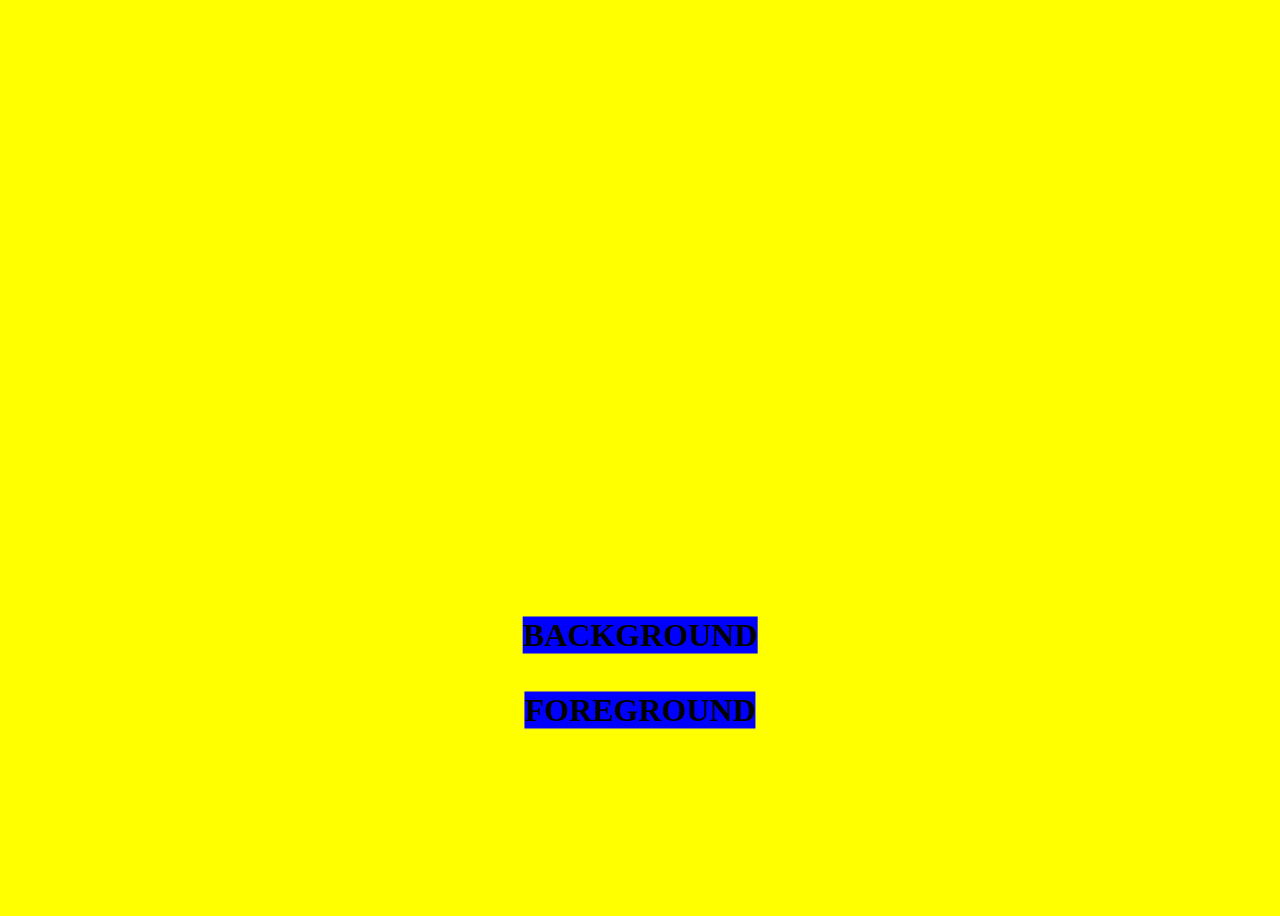
<file: parallax-simple/index.html>
<!DOCTYPE html>
<html lang="en">
  <head>
    <meta charset="utf-8">
    <link rel="stylesheet" href="css/main.css">
    <title>Parallax Simple Demo</title>
  </head>
  <body>
    <div class="parallax">
      <section class="parallax-layer parallax-fore">
        <h2>FOREGROUND</h2>
      </section>
      <section class="parallax-layer parallax-back">
        <h2>BACKGROUND</h2>
      </section>
    </div> <!-- End of Parallax -->



  </body>
</html>
</file>
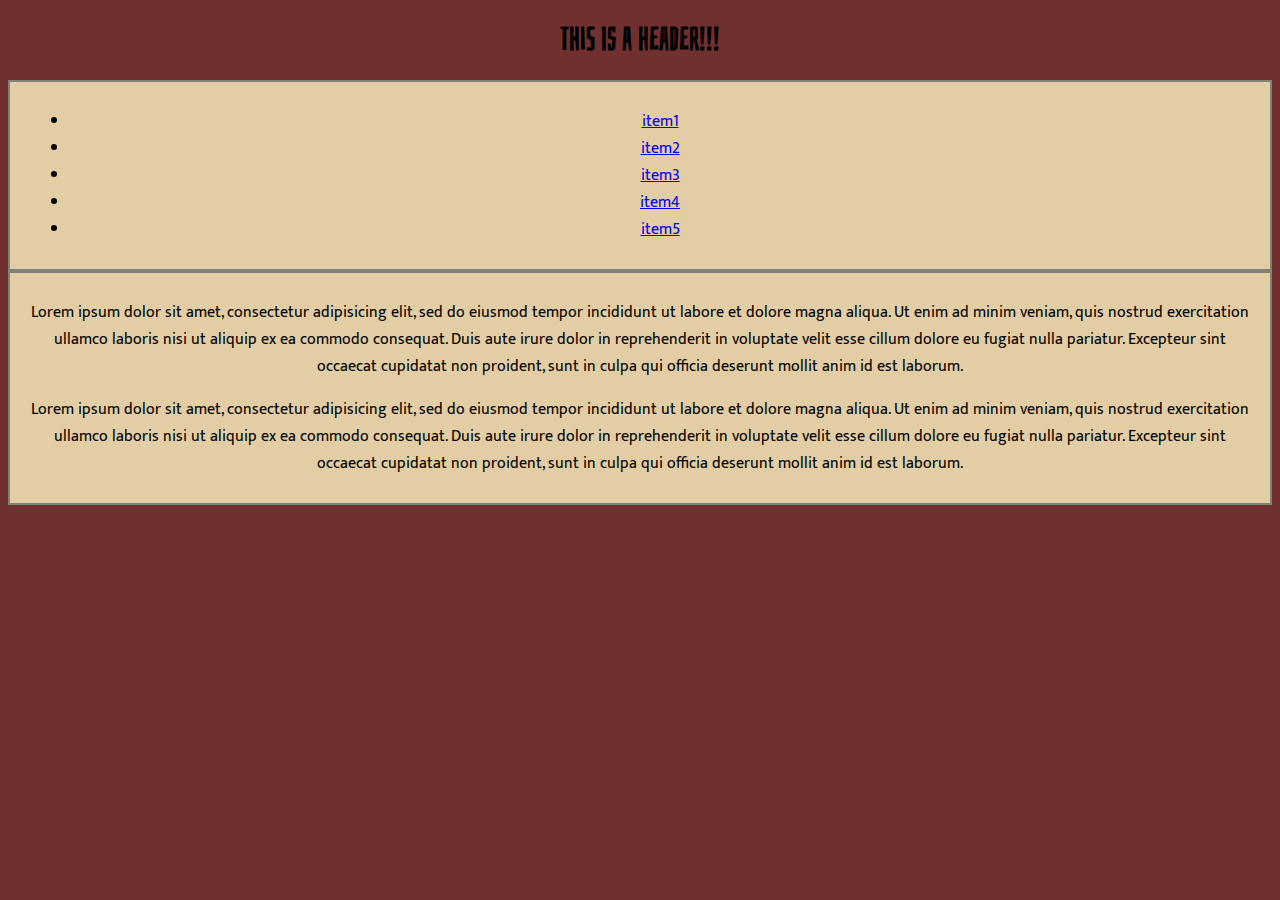
<file: sassdemo/index.html>
<!DOCTYPE html>
<html lang="en">
<head>
  <meta charset="UTF-8">
  <meta name="viewport" content="width=device-width, initial-scale=1.0">
  <meta http-equiv="X-UA-Compatible" content="ie=edge">
  <link rel="stylesheet" href="css/main.css">
  <title>Document</title>
</head>
<body>
  <header>
    <h1>This is a header!!!</h1>
  </header>
  <nav>
    <ul>
      <li><a href="#">item1</a></li>
      <li><a href="#">item2</a></li>
      <li><a href="#">item3</a></li>
      <li><a href="#">item4</a></li>
      <li><a href="#">item5</a></li>
    </ul>
  </nav>
  </body>
  </html>
  <article class="first">
<p>Lorem ipsum dolor sit amet, consectetur adipisicing elit, sed do eiusmod tempor incididunt ut labore et dolore magna aliqua. Ut enim ad minim veniam, quis nostrud exercitation ullamco laboris nisi ut aliquip ex ea commodo consequat. Duis aute irure dolor in reprehenderit in voluptate velit esse cillum dolore eu fugiat nulla pariatur. Excepteur sint occaecat cupidatat non proident, sunt in culpa qui officia deserunt mollit anim id est laborum.</p>
<p>Lorem ipsum dolor sit amet, consectetur adipisicing elit, sed do eiusmod tempor incididunt ut labore et dolore magna aliqua. Ut enim ad minim veniam, quis nostrud exercitation ullamco laboris nisi ut aliquip ex ea commodo consequat. Duis aute irure dolor in reprehenderit in voluptate velit esse cillum dolore eu fugiat nulla pariatur. Excepteur sint occaecat cupidatat non proident, sunt in culpa qui officia deserunt mollit anim id est laborum.</p>
</article>
</file>
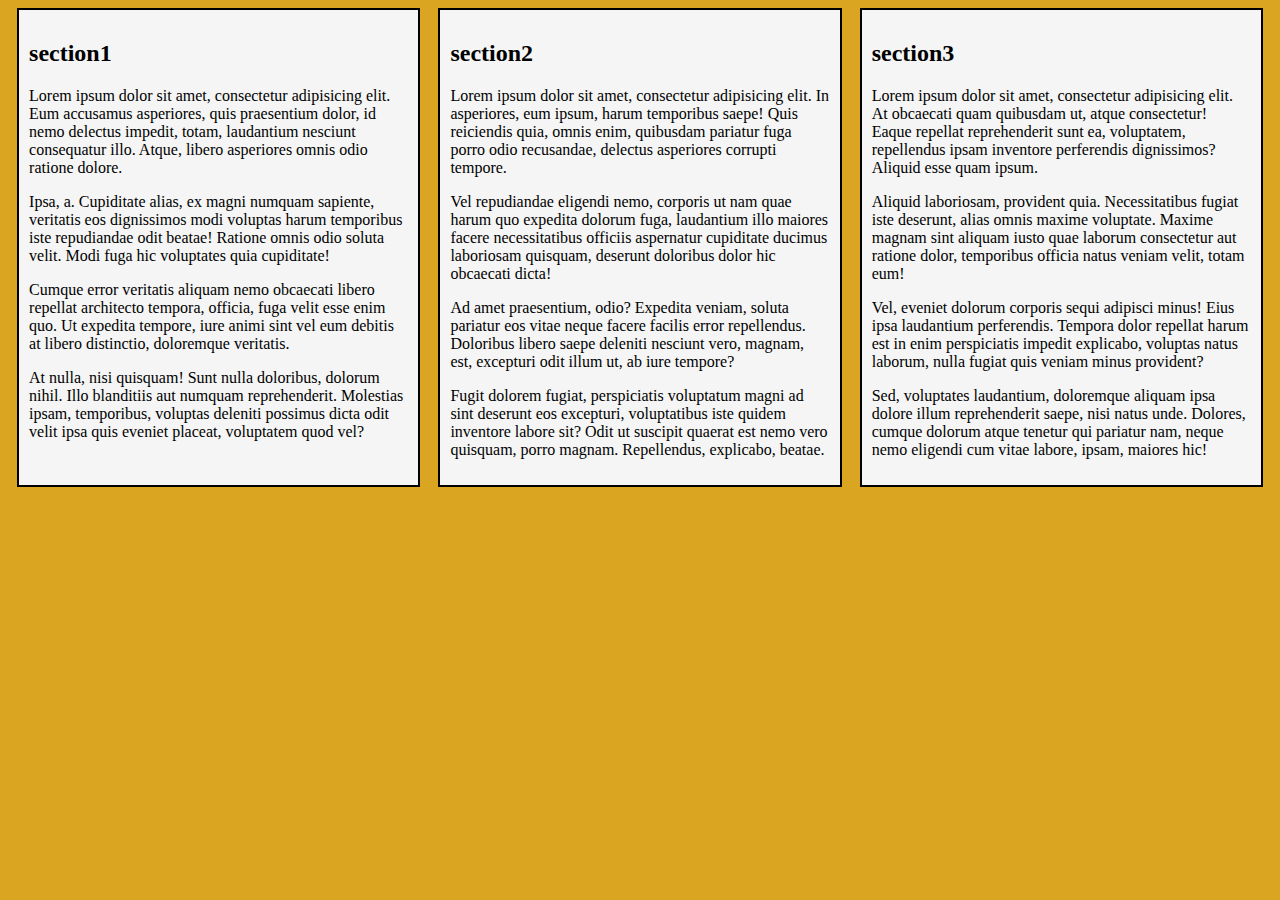
<file: flexboxdemo/flexdemo.html>
<!DOCTYPE html>
<html lang="en">
<head>
  <meta charset="UTF-8">
  <meta name="viewport" content="width=device-width, initial-scale=1.0">
  <meta http-equiv="X-UA-Compatible" content="ie=edge">
  <title>Document</title>
  <style media="screen">
    body{
      background: goldenrod;
    }
    section{
      background: whitesmoke;
      border: solid 2px black;
      padding: 10px;
      width: 30%;
    }
    h1{
      text-align: center;
    }
    main{
      display: inline-flex;
      justify-content: space-around;
      flex-flow: row;
    }
    @media only screen and (max-width: 500px){
      main{
flex-flow: column;


      }
      section{
        width: 95%;
      }
    }
  </style>
</head>
<body>
  <!-- main>section*3>h2+p*4>lorem -->
  <main>
    <section>
      <h2>section1</h2>
      <p>Lorem ipsum dolor sit amet, consectetur adipisicing elit. Eum accusamus asperiores, quis praesentium dolor, id nemo delectus impedit, totam, laudantium nesciunt consequatur illo. Atque, libero asperiores omnis odio ratione dolore.</p>
      <p>Ipsa, a. Cupiditate alias, ex magni numquam sapiente, veritatis eos dignissimos modi voluptas harum temporibus iste repudiandae odit beatae! Ratione omnis odio soluta velit. Modi fuga hic voluptates quia cupiditate!</p>
      <p>Cumque error veritatis aliquam nemo obcaecati libero repellat architecto tempora, officia, fuga velit esse enim quo. Ut expedita tempore, iure animi sint vel eum debitis at libero distinctio, doloremque veritatis.</p>
      <p>At nulla, nisi quisquam! Sunt nulla doloribus, dolorum nihil. Illo blanditiis aut numquam reprehenderit. Molestias ipsam, temporibus, voluptas deleniti possimus dicta odit velit ipsa quis eveniet placeat, voluptatem quod vel?</p>
    </section>
    <section>
      <h2>section2</h2>
      <p>Lorem ipsum dolor sit amet, consectetur adipisicing elit. In asperiores, eum ipsum, harum temporibus saepe! Quis reiciendis quia, omnis enim, quibusdam pariatur fuga porro odio recusandae, delectus asperiores corrupti tempore.</p>
      <p>Vel repudiandae eligendi nemo, corporis ut nam quae harum quo expedita dolorum fuga, laudantium illo maiores facere necessitatibus officiis aspernatur cupiditate ducimus laboriosam quisquam, deserunt doloribus dolor hic obcaecati dicta!</p>
      <p>Ad amet praesentium, odio? Expedita veniam, soluta pariatur eos vitae neque facere facilis error repellendus. Doloribus libero saepe deleniti nesciunt vero, magnam, est, excepturi odit illum ut, ab iure tempore?</p>
      <p>Fugit dolorem fugiat, perspiciatis voluptatum magni ad sint deserunt eos excepturi, voluptatibus iste quidem inventore labore sit? Odit ut suscipit quaerat est nemo vero quisquam, porro magnam. Repellendus, explicabo, beatae.</p>
    </section>
    <section>
      <h2>section3</h2>
      <p>Lorem ipsum dolor sit amet, consectetur adipisicing elit. At obcaecati quam quibusdam ut, atque consectetur! Eaque repellat reprehenderit sunt ea, voluptatem, repellendus ipsam inventore perferendis dignissimos? Aliquid esse quam ipsum.</p>
      <p>Aliquid laboriosam, provident quia. Necessitatibus fugiat iste deserunt, alias omnis maxime voluptate. Maxime magnam sint aliquam iusto quae laborum consectetur aut ratione dolor, temporibus officia natus veniam velit, totam eum!</p>
      <p>Vel, eveniet dolorum corporis sequi adipisci minus! Eius ipsa laudantium perferendis. Tempora dolor repellat harum est in enim perspiciatis impedit explicabo, voluptas natus laborum, nulla fugiat quis veniam minus provident?</p>
      <p>Sed, voluptates laudantium, doloremque aliquam ipsa dolore illum reprehenderit saepe, nisi natus unde. Dolores, cumque dolorum atque tenetur qui pariatur nam, neque nemo eligendi cum vitae labore, ipsam, maiores hic!</p>
    </section>
  </main>
</body>
</html>
</file>
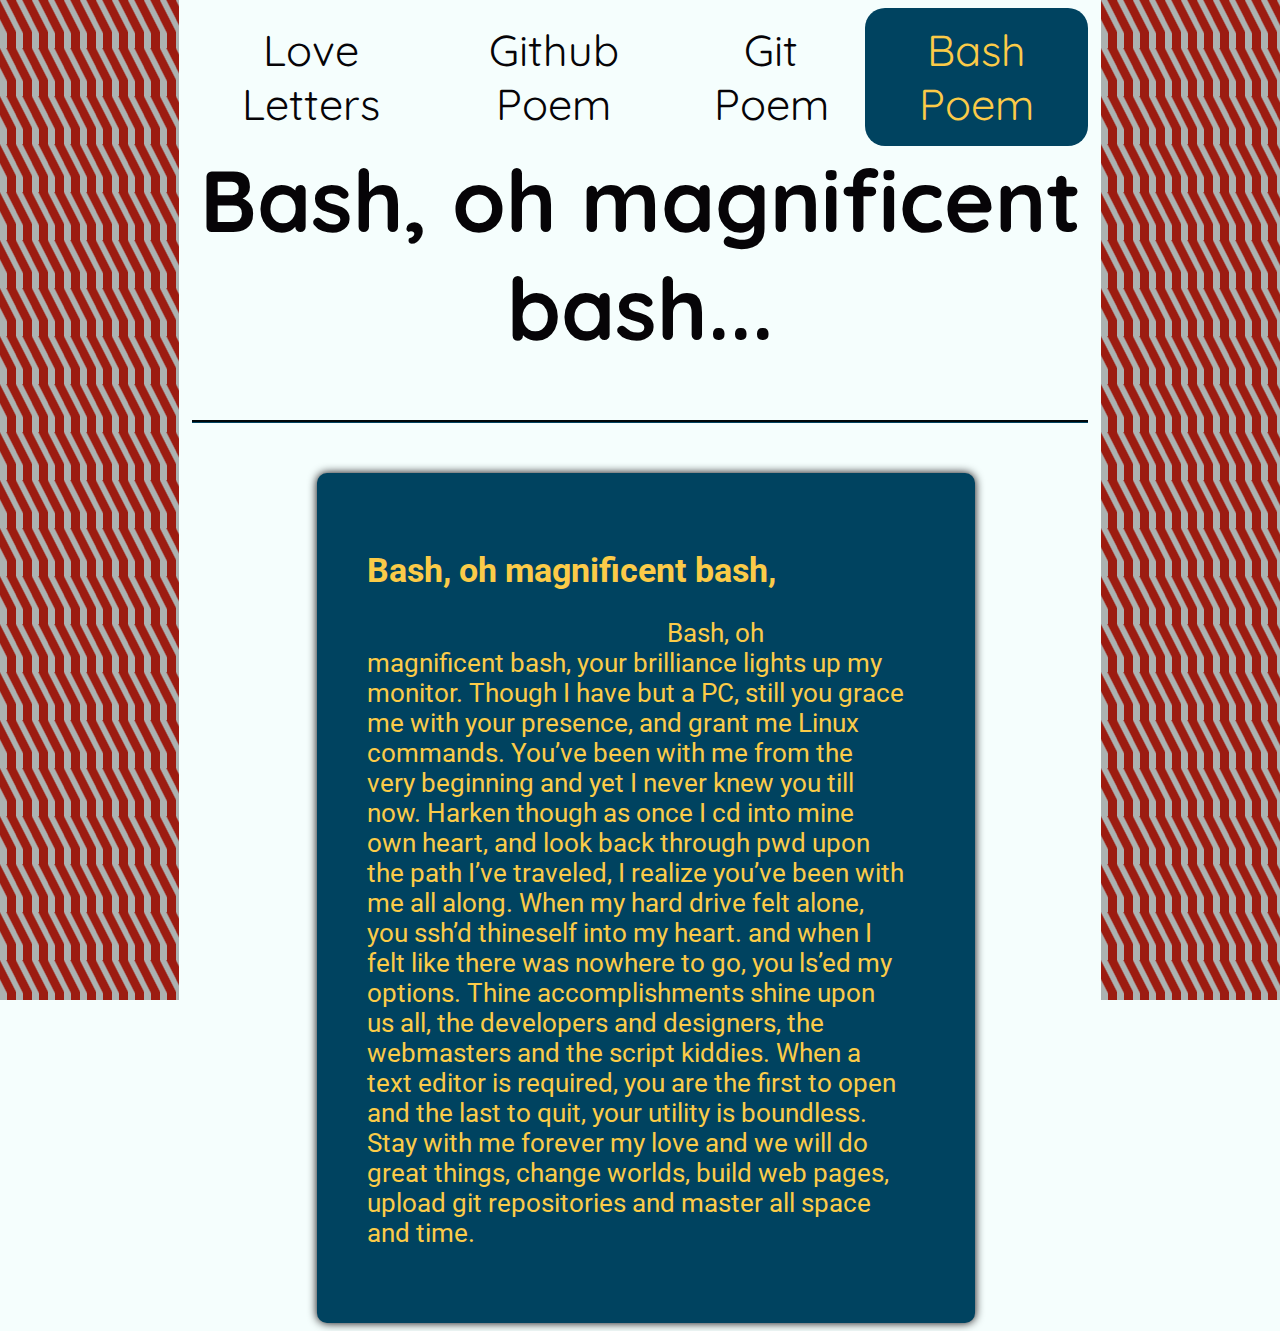
<file: SOPLoveletter/bash.html>
<!DOCTYPE html>
<html lang="en">
<head>
  <meta charset="UTF-8">
  <meta name="viewport" content="width=device-width, initial-scale=1.0">
  <meta http-equiv="X-UA-Compatible" content="ie=edge">
  <link rel="stylesheet" href="css/bash.css">
  <link href="https://fonts.googleapis.com/css?family=Amatic+SC|Pacifico|Quicksand|Roboto|VT323" rel="stylesheet">
  <title>Love Git</title>
</head>
<body>
  <main>
    <nav>
      <a href="sop.html"><button type="button" name="button" class="button">Love Letters </button></a>
      <a href="github.html"><button type="button" name="button" class="button">Github Poem </button> </a>
      <a href="Git.html"><button type="button" name="button" class="button">Git Poem</button></a>
      <a href="bash.html"><button type="button" name="button" class="button landed">Bash Poem</button></a>
    </nav>
    <header>
      <h1>Bash, oh magnificent bash...</h1>

    </header>
    <article class="poem">
      <div class="head">
        <h2>Bash, oh magnificent bash,  </h2>
      </div>
      <p>
          Bash, oh magnificent bash, your brilliance lights up my monitor.  Though I have but a PC, still you grace me with your presence, and grant me Linux commands.  You’ve been with me from the very beginning and yet I never knew you till now. Harken though as once I cd into mine own heart, and look back through pwd upon the path I’ve traveled, I realize you’ve been with me all along.  When my hard drive felt alone, you ssh’d thineself into my heart. and when I felt like there was nowhere to go, you ls’ed my options.  Thine accomplishments shine upon us all, the developers and designers, the webmasters and the script kiddies. When a text editor is required, you are the first to open and the last to quit, your utility is boundless.  Stay with me forever my love and we will do great things, change worlds, build web pages, upload git repositories and master all space and time.
      </p>

    </article>
  </main>
  <div class="deco1"></div>
  <div class="deco2"></div>
</body>
</html>
</file>
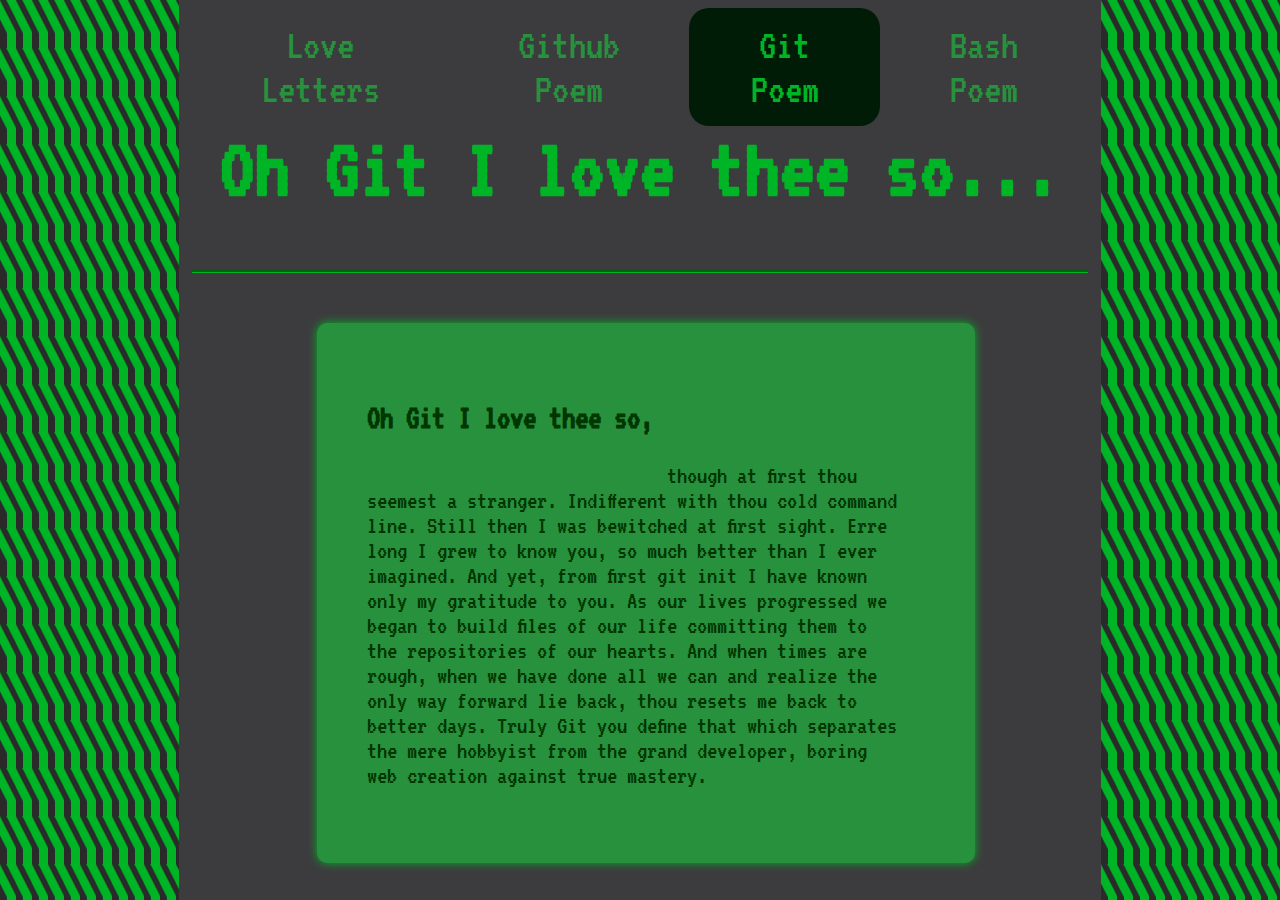
<file: SOPLoveletter/Git.html>
<!DOCTYPE html>
<html lang="en">
<head>
  <meta charset="UTF-8">
  <meta name="viewport" content="width=device-width, initial-scale=1.0">
  <meta http-equiv="X-UA-Compatible" content="ie=edge">
  <link rel="stylesheet" href="css/git.css">
  <link href="https://fonts.googleapis.com/css?family=Amatic+SC|Pacifico|Quicksand|Roboto|VT323" rel="stylesheet">
  <title>Love Git</title>
</head>
<body>
  <main>
    <nav>
      <a href="sop.html"><button type="button" name="button" class="button">Love Letters </button></a>
      <a href="github.html"><button type="button" name="button" class="button">Github Poem </button> </a>
      <a href="Git.html"><button type="button" name="button" class="button landed">Git Poem</button></a>
      <a href="bash.html"><button type="button" name="button" class="button">Bash Poem</button></a>
    </nav>
    <header>
      <h1>Oh Git I love thee so...</h1>

    </header>
    <article class="poem">
      <div class="head">
        <h2>Oh Git I love thee so,  </h2>
      </div>
      <p>
          though at first thou seemest a stranger. Indifferent with thou cold command line. Still then I was bewitched at first sight.  Erre long I grew to know you, so much better than I ever imagined. And yet, from first git init I have known only my gratitude to you.  As our lives progressed we began to build files of our life committing them to the repositories of our hearts.  And when times are rough, when we have done all we can and realize the only way forward lie back, thou resets me back to better days.  Truly Git you define that which separates the mere hobbyist from the grand developer, boring web creation against true mastery.
      </p>

    </article>
  </main>
  <div class="deco1"></div>
  <div class="deco2"></div>
</body>
</html>
</file>
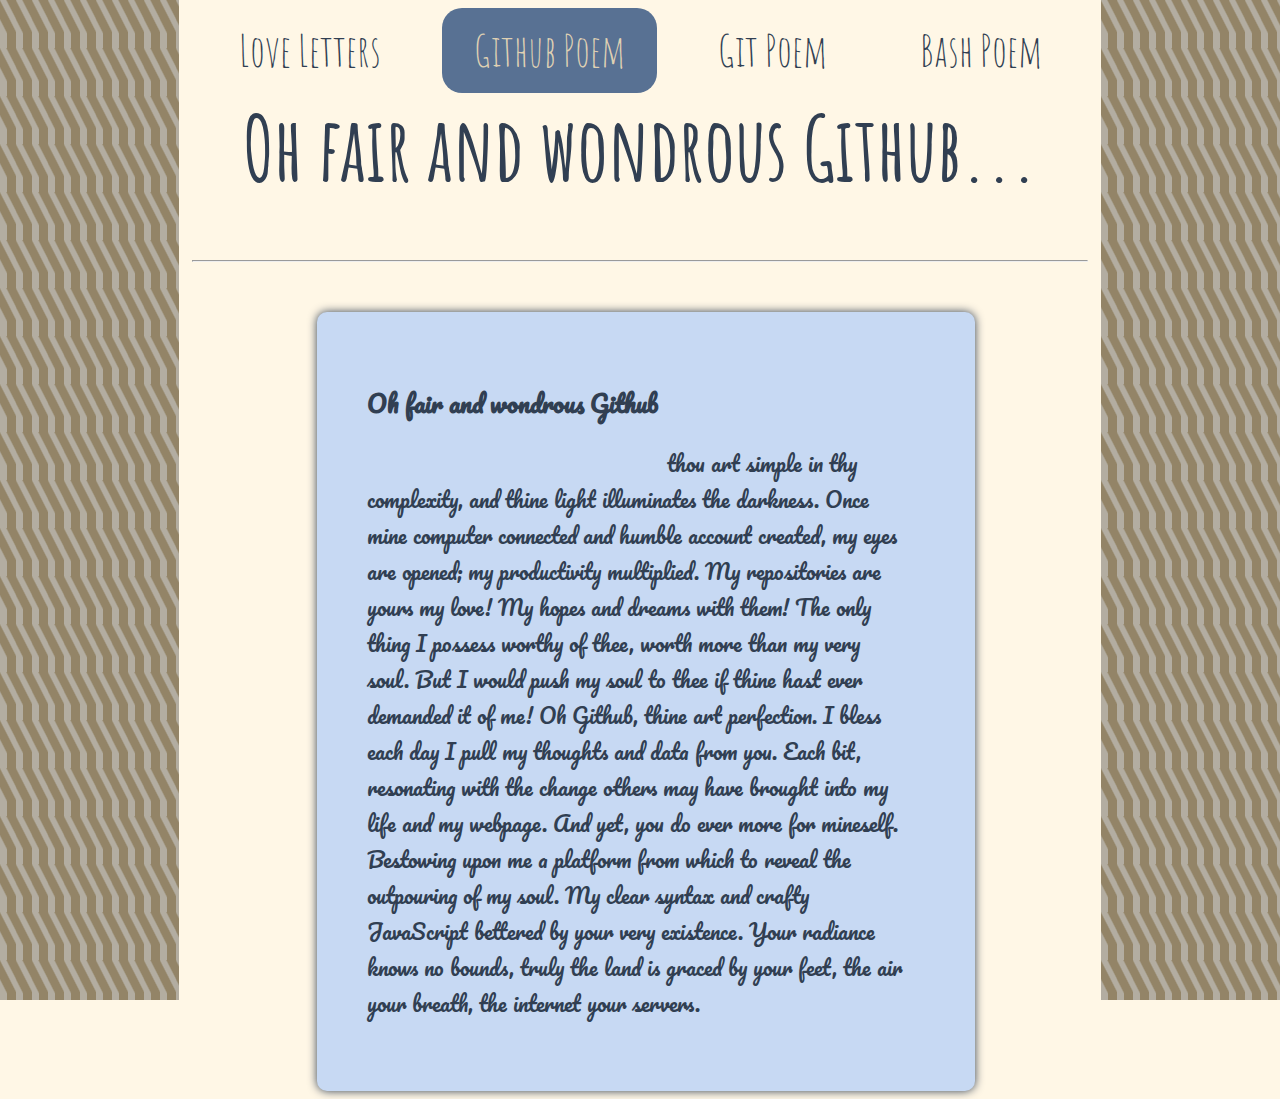
<file: SOPLoveletter/github.html>
<!DOCTYPE html>
<html lang="en">
<head>
  <meta charset="UTF-8">
  <meta name="viewport" content="width=device-width, initial-scale=1.0">
  <meta http-equiv="X-UA-Compatible" content="ie=edge">
  <link rel="stylesheet" href="css/github.css">
  <link href="https://fonts.googleapis.com/css?family=Amatic+SC|Pacifico|Quicksand|Roboto|VT323" rel="stylesheet">
  <title>Love Github</title>
</head>
<body>
  <main>
    <nav>
      <a href="sop.html"><button type="button" name="button" class="button">Love Letters </button></a>
      <a href="github.html"><button type="button" name="button" class="button landed">Github Poem </button> </a>
      <a href="Git.html"><button type="button" name="button" class="button">Git Poem</button></a>
      <a href="bash.html"><button type="button" name="button" class="button">Bash Poem</button></a>
    </nav>
    <header>
      <h1>Oh fair and wondrous Github...</h1>
      <hr>
    </header>
    <article class="poem">
      <div class="head">
        <h2>Oh fair and wondrous Github  </h2>
      </div>
      <p>
         thou art simple in thy complexity, and thine light illuminates the darkness. Once mine     computer connected and humble account created, my eyes are opened; my productivity multiplied.  My repositories are yours my love! My hopes and dreams with them! The only thing I possess worthy of thee, worth more than my very soul.  But I would push my soul to thee if thine hast ever demanded it of me!  Oh Github, thine art perfection. I bless each day I pull my thoughts and data from you. Each bit, resonating with the change others may have brought into my life and my webpage.  And yet, you do ever more for mineself.  Bestowing upon me a platform from which to reveal the outpouring of my soul.  My clear syntax and crafty JavaScript bettered by your very existence.  Your radiance knows no bounds, truly the land is graced by your feet, the air your breath, the internet your servers.
      </p>

    </article>
  </main>
  <div class="deco1"></div>
  <div class="deco2"></div>
</body>
</html>
</file>
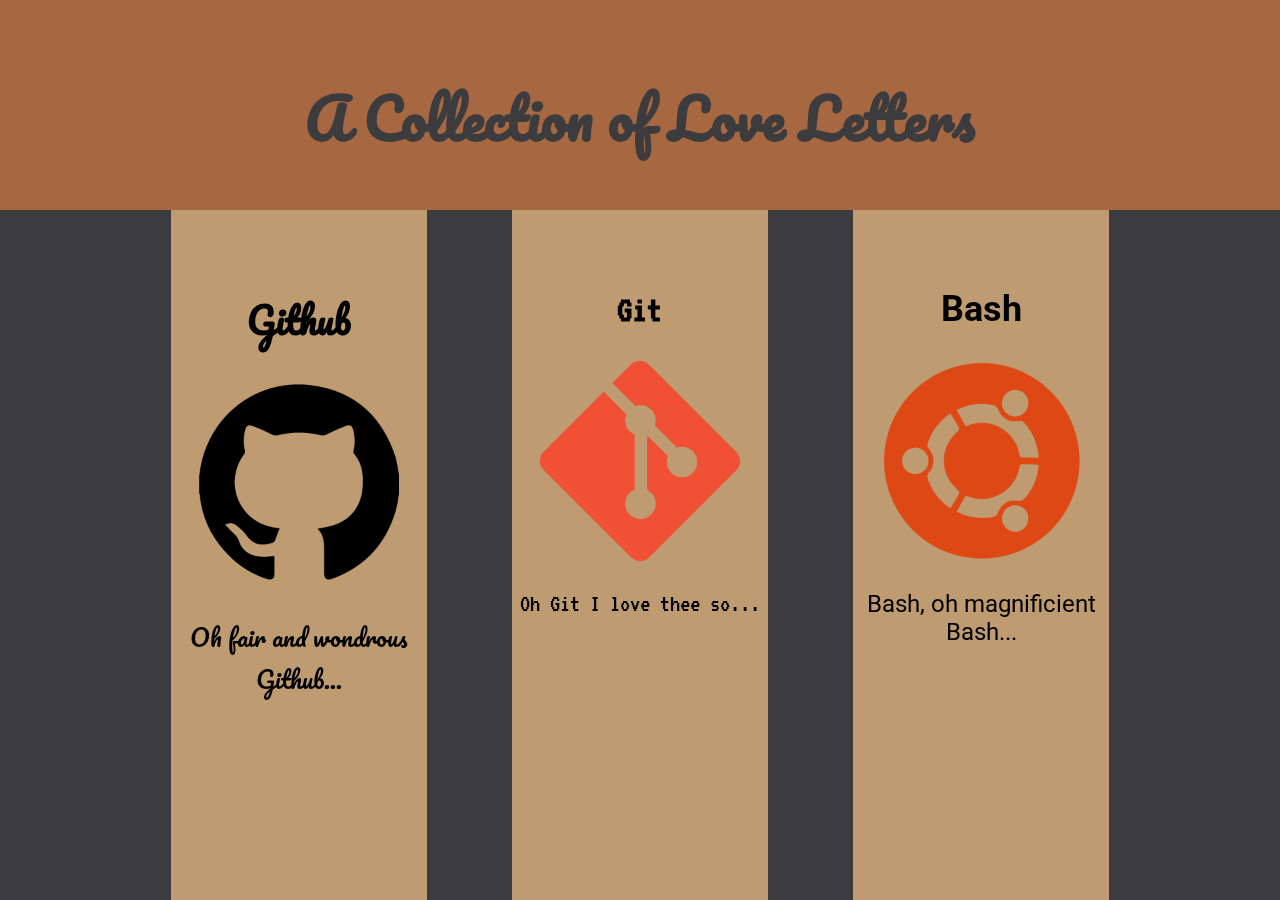
<file: SOPLoveletter/sop.html>
<!DOCTYPE html>
<html lang="en">
<head>
  <meta charset="UTF-8">
  <meta name="viewport" content="height=device-height, initial-scale=1.0">
  <meta name="viewport" content="width=device-width, initial-scale=1.0">
  <meta http-equiv="X-UA-Compatible" content="ie=edge">
  <link rel="stylesheet" href="css/main.css">
  <link href="https://fonts.googleapis.com/css?family=Amatic+SC|Pacifico|Quicksand|Roboto|VT323" rel="stylesheet">
  <link rel="shortcut icon" href="favicon.ico" type="image/x-icon" />
  <title>Standard Operating Poem</title>
</head>
<body>
  <header>
    <h1>A Collection of Love Letters</h1>
  </header>
  <main>
    <article class="Github">
      <a href="Github.html">
      <div class="headgithub">
        <h2>Github</h2>
      </div>

        <img src="img/githubicon1.png" alt="The Github Icon" class="imggh">

      <p>
        Oh fair and wondrous Github...
      </p>
      </a>
    </article>

    <article class="Git">
      <a href="git.html">
      <div class="headgit">
        <h2>Git</h2>
      </div>

        <img src="img/giticon.png" alt="The Git icon" class="imgg">

      <p>
        Oh Git I love thee so...
      </p>
      </a>
    </article>

    <article class="Bash">
      <a href="Bash.html">
      <div class="headbash">
        <h2>Bash</h2>
      </div>

        <img src="img/bashicon.png" alt="The Bash icon" class="imgb">

      <p>
        Bash, oh magnificient Bash...
      </p>
      </a>
    </article>
  </main>

</body>
</html>
</file>
<file: parallax-simple/css/main.css>
body{
  background-color: yellow;
}

h2{
  font-size: 2em;
  position: absolute;
  left: 50%;
  top: 50%;
  transform: translate(-50%, -50%);
  background: blue;
}

.parallax{
  perspective: 1px;
  height: 100vh;
  overflow-x: hidden;
  overflow-y: auto;
}

.parallax-layer{
  position: absolute;
  top: 0;
  right: 0;
  bottom: 0;
  left: 0;
  padding: 100vh 0;/* add some padding to force scrollbars*/
}

.parallax-fore{
  /*transform: translateZ(0px);*/
  transform: translateZ(-1px) scale(2)
}

.parallax-back{
  /*transform: translateZ(-1px);*/
  transform: translateZ(-2px) scale(3)
}
</file>
<file: sassdemo/css/main.css>
@import url("https://fonts.googleapis.com/css?family=Bahiana|Cabin|Mukta+Vaani:200,400,700");
body {
  background: #703030;
  text-align: center;
  font-family: "Mukta Vaani", sans-serif; }

h1, h2 {
  font-family: "Bahiana", cursive; }

nav, article {
  background: #e3cda4;
  border: solid 2px #7e827a;
  padding: 10px 20px; }

/*# sourceMappingURL=main.css.map */
</file>
<file: SOPLoveletter/css/bash.css>
/*
rgb(0,67,96)
rgb(6,4,7)
rgb(251,203,72)
rgb(245,254,253)
rgb(156,28,17)

font-family: 'VT323', monospace;
font-family: 'Quicksand', sans-serif;
font-family: 'Pacifico', cursive;
font-family: 'Amatic SC', cursive;
font-family: 'Roboto', sans-serif;
*/

body{
  margin-left: 15%;
  margin-right: 15%;
  background-color: rgb(245,254,253);
  color: rgb(6,4,7);
}

header{
  text-align: center;
  font-family: 'Quicksand', sans-serif;
  font-size: 2.7em;
  border-bottom: groove;
  border-color: rgb(0,67,96);
}
h1{
  margin-top: 0;
}
.head{
  font-family: 'Roboto', sans-serif;
    color: rgb(251,203,72);
      font-size: 1.4em;
}
p{
  font-family: 'Roboto', sans-serif;
  text-indent: 300px;
  font-size: 1.6em;
  color:rgb(251,203,72);
}
article{
  background-color: rgb(0,67,96);
  margin-top: 50px;
  padding: 50px;
  padding-right: 70px;
  /*padding-bottom: 50px;*/
  border-radius: 10px;
  box-shadow: 0 0 10px  rgb(6,4,7);
  width: 60%;
  position: relative;
  left: 14%;

}

.button{
  /*position: relative;
  margin-left: 50%;*/
  background-color: rgba(0,0,0,0);
  text-decoration: none;
  border: none;
  color:rgb(6,4,7);
  padding: 15px 32px;
  text-align: center;
  border-radius: 20px;
  font-family: 'Quicksand', sans-serif;
  font-size: 2.7em;
  /*width: 150%;*/
}

button:hover{
  background-color: rgb(0,67,96);
  color: rgb(251,203,72);
}
.landed{
  background-color: rgb(0,67,96);
  color: rgb(251,203,72);
}

nav{
/*position: fixed;*/
display: flex;
flex-direction: row;
justify-content: space-around;
align-items: stretch;
margin-bottom: 0;

}


.deco1 {
  -webkit-box-sizing: content-box;
  -moz-box-sizing: content-box;
  box-sizing: content-box;
  width: 14%;
  height: 1000px;
  position: fixed;
  top: 0;
  left: 0;
  border: none;
  font: normal 100%/normal Arial, Helvetica, sans-serif;
  color: rgb(255, 255, 255);
  -o-text-overflow: clip;
  text-overflow: clip;
  background: -webkit-linear-gradient(27deg, rgb(156,28,17) 23%, rgba(0,0,0,0) 23%), -webkit-linear-gradient(27deg, rgba(0,0,0,0) 74%, rgb(156,28,17)78%), -webkit-linear-gradient(27deg, rgba(0,0,0,0) 34%, rgb(156,28,17) 38%,rgb(156,28,17) 58%, rgba(0,0,0,0) 62%), rgba(0, 0, 0, 0.298039);
  background: -moz-linear-gradient(63deg,rgb(156,28,17) 23%, rgba(0,0,0,0) 23%), -moz-linear-gradient(63deg, rgba(0,0,0,0) 74%, rgb(156,28,17) 78%), -moz-linear-gradient(63deg, rgba(0,0,0,0) 34%, rgb(156,28,17) 38%, rgb(156,28,17) 58%, rgba(0,0,0,0) 62%), rgba(0, 0, 0, 0.298039);
  background: linear-gradient(63deg,rgb(156,28,17) 23%, rgba(0,0,0,0) 23%), linear-gradient(63deg, rgba(0,0,0,0) 74%,rgb(156,28,17) 78%), linear-gradient(63deg, rgba(0,0,0,0) 34%, rgb(156,28,17) 38%, rgb(156,28,17) 58%, rgba(0,0,0,0) 62%), rgba(0, 0, 0, 0.298039);
  background-position: 7px 0, 0 0, 0 0;
  -webkit-background-origin: padding-box;
  background-origin: padding-box;
  -webkit-background-clip: border-box;
  background-clip: border-box;
  -webkit-background-size: 16px 48px;
  background-size: 16px 48px;
}

.deco2 {
  -webkit-box-sizing: content-box;
  -moz-box-sizing: content-box;
  box-sizing: content-box;
  width: 14%;
  height: 1000px;
  position: fixed;
  top: 0;
  right: 0;
  border: none;
  font: normal 100%/normal Arial, Helvetica, sans-serif;
  color: rgb(255, 255, 255);
  -o-text-overflow: clip;
  text-overflow: clip;
  background: -webkit-linear-gradient(27deg, rgb(156,28,17) 23%, rgba(0,0,0,0) 23%), -webkit-linear-gradient(27deg, rgba(0,0,0,0) 74%, rgb(156,28,17)78%), -webkit-linear-gradient(27deg, rgba(0,0,0,0) 34%, rgb(156,28,17) 38%,rgb(156,28,17) 58%, rgba(0,0,0,0) 62%), rgba(0, 0, 0, 0.298039);
  background: -moz-linear-gradient(63deg,rgb(156,28,17) 23%, rgba(0,0,0,0) 23%), -moz-linear-gradient(63deg, rgba(0,0,0,0) 74%, rgb(156,28,17) 78%), -moz-linear-gradient(63deg, rgba(0,0,0,0) 34%, rgb(156,28,17) 38%, rgb(156,28,17) 58%, rgba(0,0,0,0) 62%), rgba(0, 0, 0, 0.298039);
  background: linear-gradient(63deg,rgb(156,28,17) 23%, rgba(0,0,0,0) 23%), linear-gradient(63deg, rgba(0,0,0,0) 74%,rgb(156,28,17) 78%), linear-gradient(63deg, rgba(0,0,0,0) 34%, rgb(156,28,17) 38%, rgb(156,28,17) 58%, rgba(0,0,0,0) 62%), rgba(0, 0, 0, 0.298039);
  background-position: 7px 0, 0 0, 0 0;
  -webkit-background-origin: padding-box;
  background-origin: padding-box;
  -webkit-background-clip: border-box;
  background-clip: border-box;
  -webkit-background-size: 16px 48px;
  background-size: 16px 48px;;
}
</file>
<file: SOPLoveletter/css/git.css>
/*
rgb(0,0,0)
rgb(0,54,0)
rgb(0,105,21)
rgb(0,28,6)
rgb(0,181,37)
rgb(60,60,62)
rgb(40,145,61)

font-family: 'VT323', monospace;
font-family: 'Quicksand', sans-serif;
font-family: 'Pacifico', cursive;
font-family: 'Amatic SC', cursive;
font-family: 'Roboto', sans-serif;
*/

body{
  margin-left: 15%;
  margin-right: 15%;
  background-color: rgb(60,60,62);
  color: rgb(0,181,37);
}

header{
  text-align: center;
  font-family: 'VT323', monospace;
  font-size: 2.7em;
  border-bottom: groove;
  border-color: rgb(0,181,37);
}
h1{
  margin-top: 0;
}
.head{
  font-family: 'VT323', monospace;
    color: rgb(0,54,0);
      font-size: 1.4em;
}
p{
  font-family: 'VT323', monospace;
  text-indent: 300px;
  font-size: 1.6em;
  color: rgb(0,54,0);
}
article{
  background-color: rgb(40,145,61);
  margin-top: 50px;
  padding: 50px;
  padding-right: 70px;
  /*padding-bottom: 50px;*/
  border-radius: 10px;
  box-shadow: 0 0 10px rgb(0,181,37);
  width: 60%;
  position: relative;
  left: 14%;

}

.button{
  /*position: relative;
  margin-left: 50%;*/
  background-color: rgba(0,0,0,0);
  text-decoration: none;
  border: none;
  color: rgb(40,145,61);
  padding: 15px 32px;
  text-align: center;
  border-radius: 20px;
  font-family: 'VT323', monospace;
  font-size: 2.7em;
  /*width: 150%;*/
}

button:hover{
  background-color: rgb(0,28,6);
  color: rgb(0,181,37);
}
.landed{
  background-color: rgb(0,28,6);
  color: rgb(0,181,37);
}


nav{
/*position: fixed;*/
display: flex;
flex-direction: row;
justify-content: space-around;
align-items: stretch;
margin-bottom: 0;

}


.deco1 {
  -webkit-box-sizing: content-box;
  -moz-box-sizing: content-box;
  box-sizing: content-box;
  width: 14%;
  height: 1000px;
  position: fixed;
  top: 0;
  left: 0;
  border: none;
  font: normal 100%/normal Arial, Helvetica, sans-serif;
  color: rgb(255, 255, 255);
  -o-text-overflow: clip;
  text-overflow: clip;
  background: -webkit-linear-gradient(27deg, rgb(0,181,37) 23%, rgba(0,0,0,0) 23%), -webkit-linear-gradient(27deg, rgba(0,0,0,0) 74%, rgb(0,181,37)78%), -webkit-linear-gradient(27deg, rgba(0,0,0,0) 34%, rgb(0,181,37) 38%,rgb(0,181,37) 58%, rgba(0,0,0,0) 62%), rgba(0, 0, 0, 0.298039);
  background: -moz-linear-gradient(63deg, rgb(0,181,37) 23%, rgba(0,0,0,0) 23%), -moz-linear-gradient(63deg, rgba(0,0,0,0) 74%, rgb(0,181,37) 78%), -moz-linear-gradient(63deg, rgba(0,0,0,0) 34%, rgb(0,181,37) 38%, rgb(0,181,37) 58%, rgba(0,0,0,0) 62%), rgba(0, 0, 0, 0.298039);
  background: linear-gradient(63deg,rgb(0,181,37) 23%, rgba(0,0,0,0) 23%), linear-gradient(63deg, rgba(0,0,0,0) 74%,rgb(0,181,37) 78%), linear-gradient(63deg, rgba(0,0,0,0) 34%, rgb(0,181,37) 38%, rgb(0,181,37) 58%, rgba(0,0,0,0) 62%), rgba(0, 0, 0, 0.298039);
  background-position: 7px 0, 0 0, 0 0;
  -webkit-background-origin: padding-box;
  background-origin: padding-box;
  -webkit-background-clip: border-box;
  background-clip: border-box;
  -webkit-background-size: 16px 48px;
  background-size: 16px 48px;
}

.deco2 {
  -webkit-box-sizing: content-box;
  -moz-box-sizing: content-box;
  box-sizing: content-box;
  width: 14%;
  height: 1000px;
  position: fixed;
  top: 0;
  right: 0;
  border: none;
  font: normal 100%/normal Arial, Helvetica, sans-serif;
  color: rgb(255, 255, 255);
  -o-text-overflow: clip;
  text-overflow: clip;
  background: -webkit-linear-gradient(27deg, rgb(0,181,37) 23%, rgba(0,0,0,0) 23%), -webkit-linear-gradient(27deg, rgba(0,0,0,0) 74%, rgb(0,181,37)78%), -webkit-linear-gradient(27deg, rgba(0,0,0,0) 34%, rgb(0,181,37) 38%,rgb(0,181,37) 58%, rgba(0,0,0,0) 62%), rgba(0, 0, 0, 0.298039);
  background: -moz-linear-gradient(63deg, rgb(0,181,37) 23%, rgba(0,0,0,0) 23%), -moz-linear-gradient(63deg, rgba(0,0,0,0) 74%, rgb(0,181,37) 78%), -moz-linear-gradient(63deg, rgba(0,0,0,0) 34%, rgb(0,181,37) 38%, rgb(0,181,37) 58%, rgba(0,0,0,0) 62%), rgba(0, 0, 0, 0.298039);
  background: linear-gradient(63deg,rgb(0,181,37) 23%, rgba(0,0,0,0) 23%), linear-gradient(63deg, rgba(0,0,0,0) 74%,rgb(0,181,37) 78%), linear-gradient(63deg, rgba(0,0,0,0) 34%, rgb(0,181,37) 38%, rgb(0,181,37) 58%, rgba(0,0,0,0) 62%), rgba(0, 0, 0, 0.298039);
  background-position: 7px 0, 0 0, 0 0;
  -webkit-background-origin: padding-box;
  background-origin: padding-box;
  -webkit-background-clip: border-box;
  background-clip: border-box;
  -webkit-background-size: 16px 48px;
  background-size: 16px 48px;
}
</file>
<file: SOPLoveletter/css/github.css>
/*
rgb(255,247,230)
rgb(147,132,103)
rgb(223,208,179)
rgb(88,113,147)
rgb(179,197,223)
rgb(49,63,82)

font-family: 'VT323', monospace;
font-family: 'Quicksand', sans-serif;
font-family: 'Pacifico', cursive;
font-family: 'Amatic SC', cursive;
font-family: 'Roboto', sans-serif;
*/

body{
  margin-left: 15%;
  margin-right: 15%;
  background-color: rgb(255,247,230);
  color: rgb(49,63,82);
}

header{
  text-align: center;
  font-family: 'Amatic SC', cursive;
  font-size: 2.7em;
}
h1{
  margin-top: 0;
}
.head{
  font-family: 'Pacifico', cursive;
}
p{
  font-family: 'Pacifico', cursive;
  text-indent: 300px;
  font-size: 1.3em;
}
article{
  background-color: rgb(199,217,243);
  margin-top: 50px;
  padding: 50px;
  padding-right: 70px;
  /*padding-bottom: 50px;*/
  border-radius: 10px;
  box-shadow: 0 0 10px rgb(49,63,82);
  width: 60%;
  position: relative;
  left: 14%;

}

.button{
  /*position: relative;
  margin-left: 50%;*/
  background-color: rgba(0,0,0,0);
  text-decoration: none;
  border: none;
  color: rgb(49,63,82);
  padding: 15px 32px;
  text-align: center;
  border-radius: 20px;
  font-family: 'Amatic SC', cursive;
  font-size: 2.7em;
  /*width: 150%;*/
}

button:hover{
  background-color: rgb(88,113,147);
  color: rgb(223,208,179);
}
.landed{
  background-color: rgb(88,113,147);
  color: rgb(223,208,179);
}


nav{
/*position: fixed;*/
display: flex;
flex-direction: row;
justify-content: space-around;
align-items: stretch;
margin-bottom: 0;

}


.deco1 {
  -webkit-box-sizing: content-box;
  -moz-box-sizing: content-box;
  box-sizing: content-box;
  width: 14%;
  height: 1000px;
  position: fixed;
  top: 0;
  left: 0;
  border: none;
  font: normal 100%/normal Arial, Helvetica, sans-serif;
  color: rgb(255, 255, 255);
  -o-text-overflow: clip;
  text-overflow: clip;
  background: -webkit-linear-gradient(27deg, rgb(147,132,103) 23%, rgba(0,0,0,0) 23%), -webkit-linear-gradient(27deg, rgba(0,0,0,0) 74%, rgb(147,132,103) 78%), -webkit-linear-gradient(27deg, rgba(0,0,0,0) 34%, rgb(147,132,103) 38%, rgb(147,132,103) 58%, rgba(0,0,0,0) 62%), rgba(0, 0, 0, 0.298039);
  background: -moz-linear-gradient(63deg, rgb(147,132,103) 23%, rgba(0,0,0,0) 23%), -moz-linear-gradient(63deg, rgba(0,0,0,0) 74%, rgb(147,132,103) 78%), -moz-linear-gradient(63deg, rgba(0,0,0,0) 34%, rgb(147,132,103) 38%, rgb(147,132,103) 58%, rgba(0,0,0,0) 62%), rgba(0, 0, 0, 0.298039);
  background: linear-gradient(63deg, rgb(147,132,103) 23%, rgba(0,0,0,0) 23%), linear-gradient(63deg, rgba(0,0,0,0) 74%, rgb(147,132,103) 78%), linear-gradient(63deg, rgba(0,0,0,0) 34%, rgb(147,132,103) 38%, rgb(147,132,103) 58%, rgba(0,0,0,0) 62%), rgba(0, 0, 0, 0.298039);
  background-position: 7px 0, 0 0, 0 0;
  -webkit-background-origin: padding-box;
  background-origin: padding-box;
  -webkit-background-clip: border-box;
  background-clip: border-box;
  -webkit-background-size: 16px 48px;
  background-size: 16px 48px;
}

.deco2 {
  -webkit-box-sizing: content-box;
  -moz-box-sizing: content-box;
  box-sizing: content-box;
  width: 14%;
  height: 1000px;
  position: fixed;
  top: 0;
  right: 0;
  border: none;
  font: normal 100%/normal Arial, Helvetica, sans-serif;
  color: rgb(255, 255, 255);
  -o-text-overflow: clip;
  text-overflow: clip;
  background: -webkit-linear-gradient(27deg, rgb(147,132,103) 23%, rgba(0,0,0,0) 23%), -webkit-linear-gradient(27deg, rgba(0,0,0,0) 74%, rgb(147,132,103) 78%), -webkit-linear-gradient(27deg, rgba(0,0,0,0) 34%, rgb(147,132,103) 38%, rgb(147,132,103) 58%, rgba(0,0,0,0) 62%), rgba(0, 0, 0, 0.298039);
  background: -moz-linear-gradient(63deg, rgb(147,132,103) 23%, rgba(0,0,0,0) 23%), -moz-linear-gradient(63deg, rgba(0,0,0,0) 74%, rgb(147,132,103) 78%), -moz-linear-gradient(63deg, rgba(0,0,0,0) 34%, rgb(147,132,103) 38%, rgb(147,132,103) 58%, rgba(0,0,0,0) 62%), rgba(0, 0, 0, 0.298039);
  background: linear-gradient(63deg, rgb(147,132,103) 23%, rgba(0,0,0,0) 23%), linear-gradient(63deg, rgba(0,0,0,0) 74%, rgb(147,132,103) 78%), linear-gradient(63deg, rgba(0,0,0,0) 34%, rgb(147,132,103) 38%, rgb(147,132,103) 58%, rgba(0,0,0,0) 62%), rgba(0, 0, 0, 0.298039);
  background-position: 7px 0, 0 0, 0 0;
  -webkit-background-origin: padding-box;
  background-origin: padding-box;
  -webkit-background-clip: border-box;
  background-clip: border-box;
  -webkit-background-size: 16px 48px;
  background-size: 16px 48px;
}
</file>
<file: SOPLoveletter/css/main.css>
/*
rgb(60,60,62)
rgb(244,240,230)
rgb(190,155,113)
rgb(167,103,65)
rgb(166,72,63)

font-family: 'VT323', monospace;
font-family: 'Quicksand', sans-serif;
font-family: 'Pacifico', cursive;
font-family: 'Amatic SC', cursive;
font-family: 'Roboto', sans-serif;
*/




img{
  width: 300px;
}
/*img:hover{
  background-color: rgb(244,240,230);
  border-radius: 30px;
}*/

.imggh:hover{
  background-color: rgb(244,210,200);
  border-radius: 30px;
}
.imgg:hover{
  background-color: rgb(224,250,210);
  border-radius: 30px;
}
.imgb:hover{
  background-color: rgb(224,220,240);
  border-radius: 30px;
}


a{
  text-decoration: none;
  color: black;
}
body{
  text-align: center;
  margin-left: 10%;
  margin-right: 10%;
  background-color: rgb(60,60,62);
  color: rgb(60,60,62);
}

main{
  position: fixed;
  width: 80%;
  left: 10%;
  display: flex;
  flex-direction: row;
  justify-content: space-around;
  align-items: stretch;


}
article{
  width: 25%;
  background-color: rgb(190,155,113);
  padding-top: 250px;
  height: 1000px;

}

header{
  height: 180px;
  padding-top: 30px;
  background-color: rgb(167,103,65);
  width: 100%;
  position: fixed;
  left: 0;
  top: 0;
  z-index: 5;
  color: rgb(60,60,62);
}

h1{
  font-size: 3.5em;
  font-family: 'Pacifico', cursive;
}

.Github{
  font-family: 'Pacifico', cursive;
  font-size: 1.5em;
}
/*.headgithub{
  font-family: 'Amatic SC', cursive;
  font-size: 2em;
}*/
/*------------------------*/
.Git{
  font-family: 'VT323', monospace;
  font-size: 1.6em;
}
/*.headgit{
  font-family: 'VT323', monospace;
  font-size: 2em;
}*/
/*------------------------*/
.Bash{
  font-family: 'Roboto', sans-serif;
  font-size: 1.5em;
}
/*.headbash{
  font-family: 'Quicksand', sans-serif;
  font-size: 2em;
}*/

@media screen and (max-width: 1580px) {

  img{
    width: 200px;
  }

}
@media screen and (max-width: 1100px) {

  img{
    width: 150px;
    }
  .Git{
    font-size: 1.3em;
  }
  .Github{
    font-size: 1em;
  }
  .Bash{
    font-size: 1em;
  }
}
@media screen and (max-width: 750px) {
  header{
    height: 140px;
    padding-top: 0;
  }
  h1{
    font-size: 2em;
    font-family: 'Pacifico', cursive;
  }
  main{
    width: 80%;
    left: 10%;
    display: flex;
    justify-content: space-around;
    align-items: stretch;
    position: absolute;
    flex-direction: column;
  }
  article{
    width: 100%;
    background-color: rgb(190,155,113);
    padding-top: 200px;
    height: 500px;

  }
  img{
    width: 300px;
    }
  .Git{
    font-size: 1.4em;
  }
  .Github{
    font-size: 1.2em;
  }
  .Bash{
    font-size: 1.2em;
  }
}
</file>
